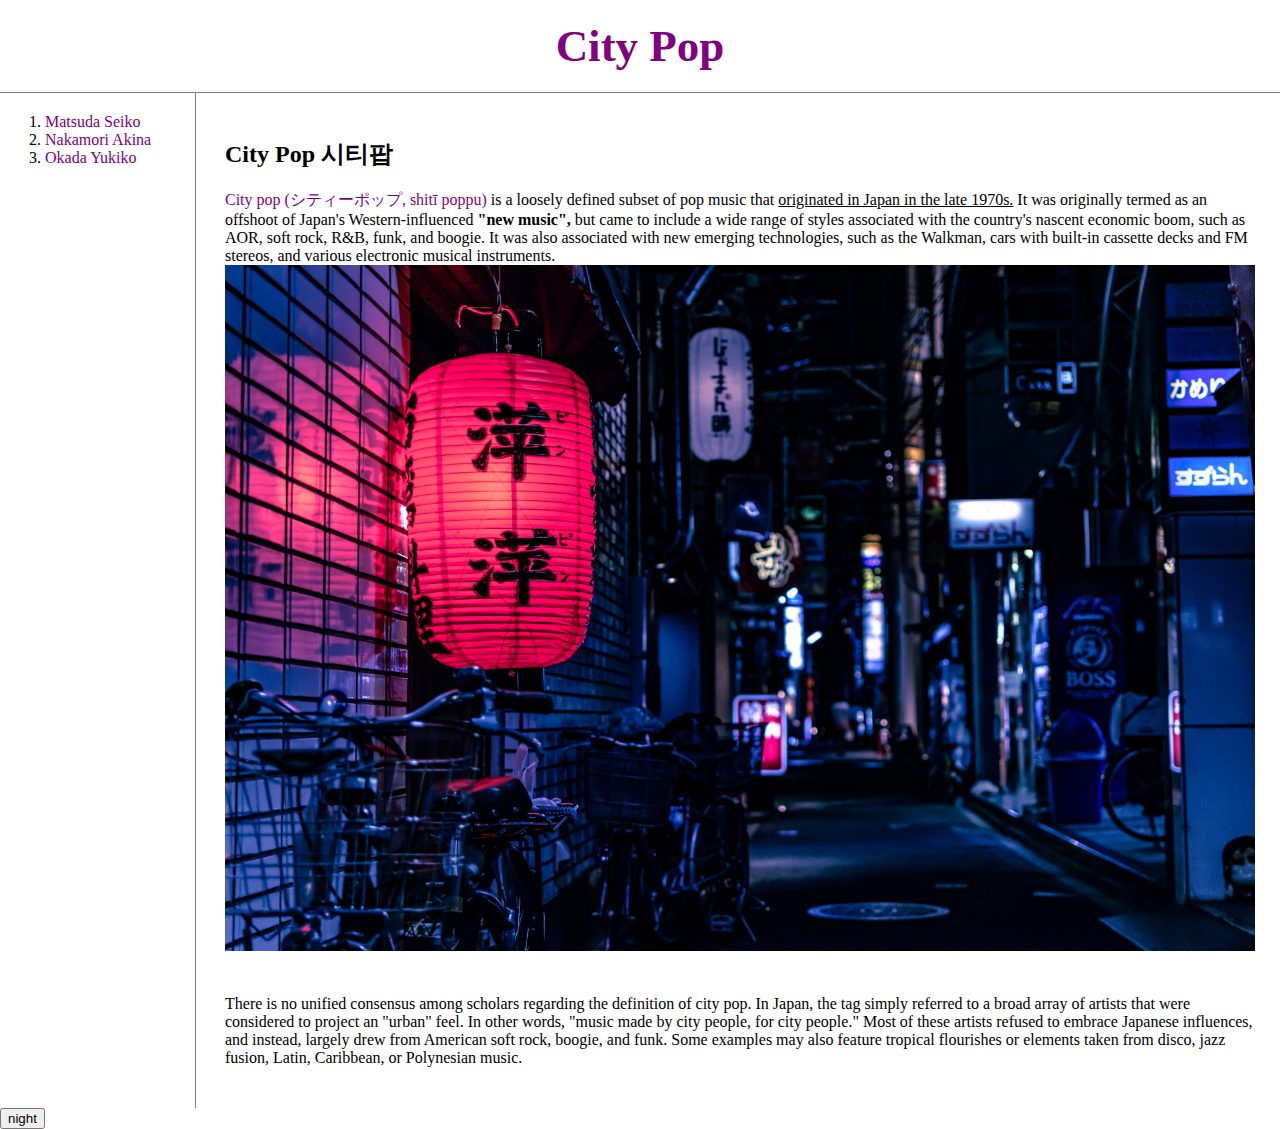
<file: index.html>
<!doctype html>
<html>
  <head>
    <title>WEB1 - Welcome</title>
    <meta charset="utf-8">
    <link rel="stylesheet" href="style.css">
    <script src="colors.js"></script>
    <script src="https://ajax.googleapis.com/ajax/libs/jquery/3.5.1/jquery.min.js"></script>
  </head>
  <body>
    <h1><a href="index.html">City Pop</a></h1>
    <div id ="grid">
      <ol>
        <li><a href="1.html">Matsuda Seiko</a></li>
        <li><a href="2.html">Nakamori Akina</a></li>
        <li><a href="3.html">Okada Yukiko</a></li>
      </ol>
      <div id="article">
        <h2>City Pop 시티팝</h2>
        <a href="https://en.wikipedia.org/wiki/City_pop" target="_blank" title="citypop wiki">City pop (シティーポップ, shitī poppu)</a> is a loosely defined subset of pop music that <u>originated in Japan in the late 1970s.</u> It was originally termed as an offshoot of Japan's Western-influenced <strong>"new music",</strong> but came to include a wide range of styles associated with the country's nascent economic boom, such as AOR, soft rock, R&B, funk, and boogie. It was also associated with new emerging technologies, such as the Walkman, cars with built-in cassette decks and FM stereos, and various electronic musical instruments.
        <img src="japan.jpg" width="100%">
        <p style="margin-top:40px;">There is no unified consensus among scholars regarding the definition of city pop. In Japan, the tag simply referred to a broad array of artists that were considered to project an "urban" feel. In other words, "music made by city people, for city people." Most of these artists refused to embrace Japanese influences, and instead, largely drew from American soft rock, boogie, and funk. Some examples may also feature tropical flourishes or elements taken from disco, jazz fusion, Latin, Caribbean, or Polynesian music.
        </P>
      </div>
  </div>
  <input type="button" value="night" onclick="
    nightDayHandler(this);
  ">
  </body>
</html>
</file>
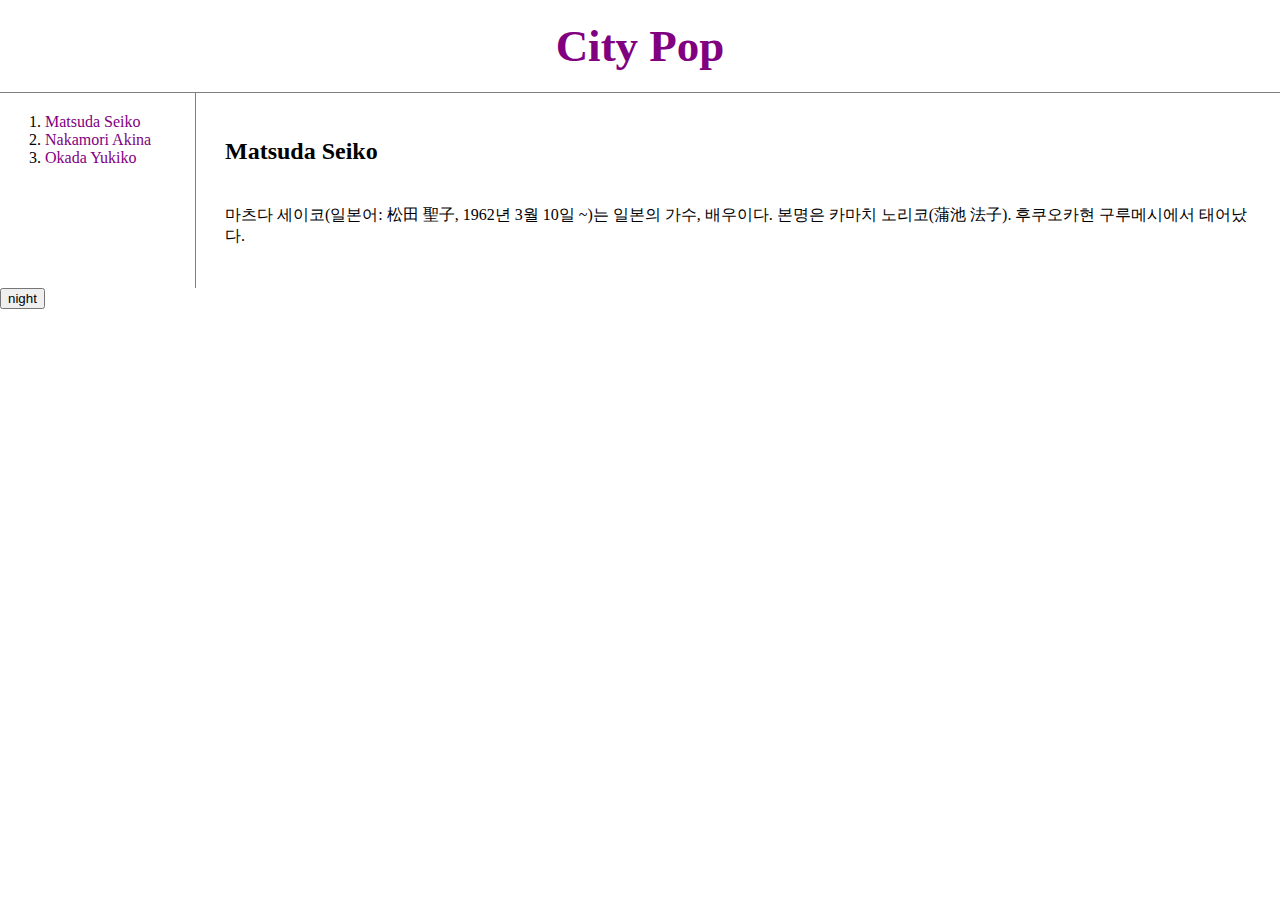
<file: 1.html>
<!doctype html>
<html>
  <head>
    <title>WEB1 - Matsuda Seiko</title>
    <meta charset="utf-8">
    <link rel="stylesheet" href="style.css">
    <script src="colors.js"></script>
    <script src="https://ajax.googleapis.com/ajax/libs/jquery/3.5.1/jquery.min.js"></script>
  </head>
  <body>
  <h1><a href="index.html">City Pop</a></h1>
  <div id="grid">
  <ol>
    <li><a href="1.html" >Matsuda Seiko</a></li>
    <li><a href="2.html" class="saw">Nakamori Akina</a></li>
    <li><a href="3.html">Okada Yukiko</a></li>
  </ol>
    <div id="article">
      <h2>Matsuda Seiko</h2>
      <p style="margin-top:40px;">마츠다 세이코(일본어: 松田 聖子, 1962년 3월 10일 ~)는 일본의 가수, 배우이다. 본명은 카마치 노리코(蒲池 法子). 후쿠오카현 구루메시에서 태어났다.</p>
      <p>
    </div>
  </div>
  <input id="night_day" type="button" value="night" onclick="
    nightDayHandler(this);
  ">
  </body>
</html>
</file>
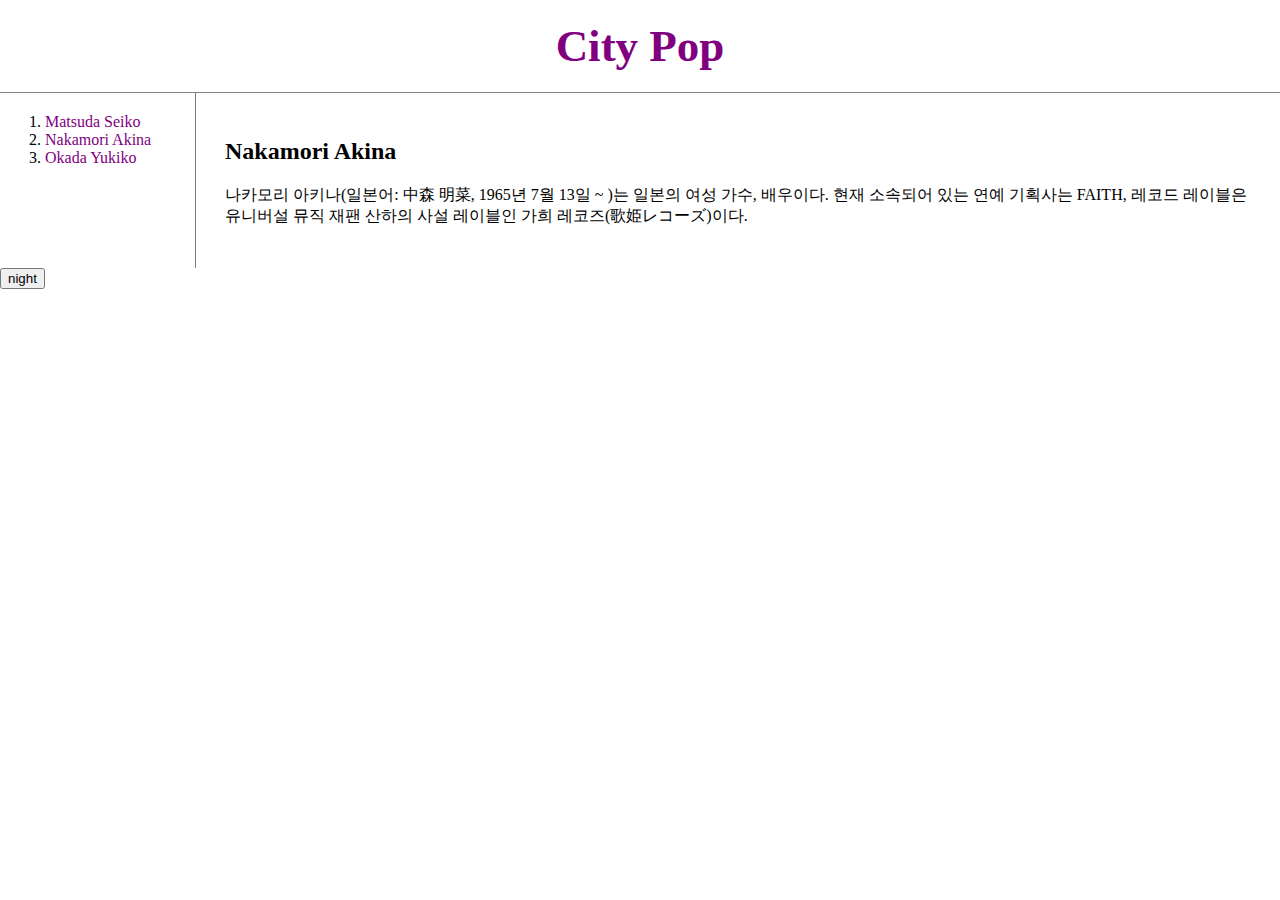
<file: 2.html>
<!doctype html>
<html>
  <head>
    <title>WEB1 - Nakamori Akina</title>
    <meta charset="utf-8">
    <link rel="stylesheet" href="style.css">
    <script src="colors.js"></script>
    <script src="https://ajax.googleapis.com/ajax/libs/jquery/3.5.1/jquery.min.js"></script>
  </head>
  <body>
    <h1><a href="index.html">City Pop</a></h1>
    <div id="grid">
      <ol>
        <li><a href="1.html">Matsuda Seiko</a></li>
        <li><a href="2.html">Nakamori Akina</a></li>
        <li><a href="3.html">Okada Yukiko</a></li>
      </ol>
      <div id="article">
        <h2>Nakamori Akina</h2>
        <p>나카모리 아키나(일본어: 中森 明菜, 1965년 7월 13일 ~ )는 일본의 여성 가수, 배우이다. 현재 소속되어 있는 연예 기획사는 FAITH, 레코드 레이블은 유니버설 뮤직 재팬 산하의 사설 레이블인 가희 레코즈(歌姫レコーズ)이다.
        </P>
      </div>
    </div>
    <input id="night_day" type="button" value="night" onclick="
      nightDayHandler(this);
    ">
  </body>
</html>
</file>
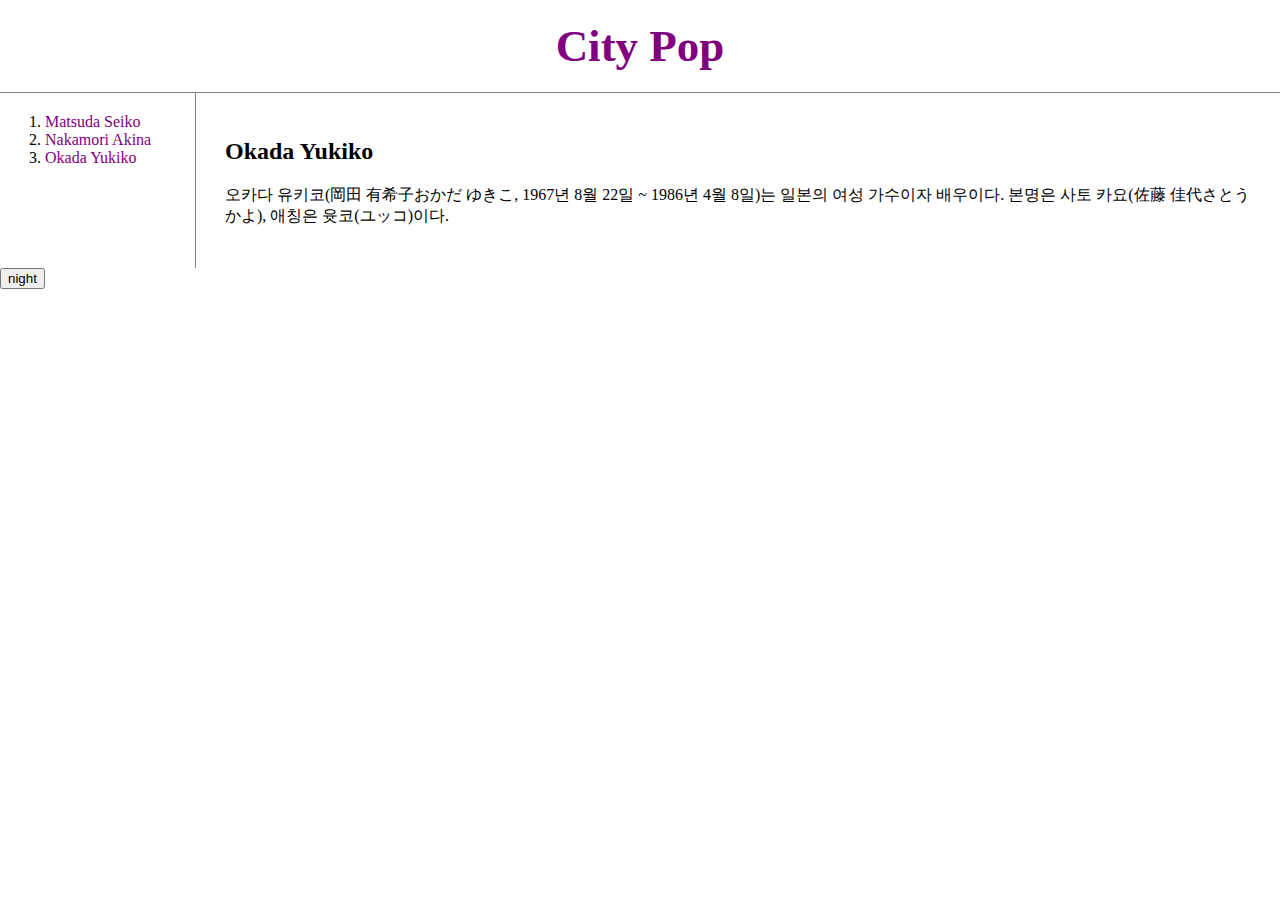
<file: 3.html>
<!doctype html>
<html>
  <head>
    <title>WEB1 - Okada Yukiko</title>
    <meta charset="utf-8">
    <link rel="stylesheet" href="style.css">
    <script src="colors.js"></script>
    <script src="https://ajax.googleapis.com/ajax/libs/jquery/3.5.1/jquery.min.js"></script>
  </head>
  <body>
    <h1><a href="index.html">City Pop</a></h1>
    <div id="grid">
      <ol>
        <li><a href="1.html">Matsuda Seiko</a></li>
        <li><a href="2.html">Nakamori Akina</a></li>
        <li><a href="3.html">Okada Yukiko</a></li>
      </ol>
      <div id="article">
      <h2>Okada Yukiko</h2>
      <p>오카다 유키코(岡田 有希子おかだ ゆきこ, 1967년 8월 22일 ~ 1986년 4월 8일)는 일본의 여성 가수이자 배우이다. 본명은 사토 카요(佐藤 佳代さとう かよ), 애칭은 윳코(ユッコ)이다.
      </P>
    </div>
  </div>
  <input id="night_day" type = "button" value = "night" onclick="
    nightDayHandler(this);
  ">
  </body>
</html>
</file>
<file: style.css>
body {
  margin:0;
}
a {
  text-decoration: none;
  color:purple;
  }
h1 {
  text-align:center;
  font-size: 45px;
  border-bottom:1px solid gray;
  margin: 0;
  padding: 20px;
}
ol {
  border-right: 1px solid gray;
  width: 130px;
  margin: 0;
  padding: 20px;
}
#grid ol{
  padding-left: 45px;
}
#grid{
  display: grid;
  grid-template-columns: 200px 1fr;
}
#grid #article{
  padding: 25px;
}
@media(max-width:800px){
  #grid{
    display: block;
  }
  ol {
    border-right: none;
  }
  h1 {
    border-bottom: none;
  }
}
</file>
